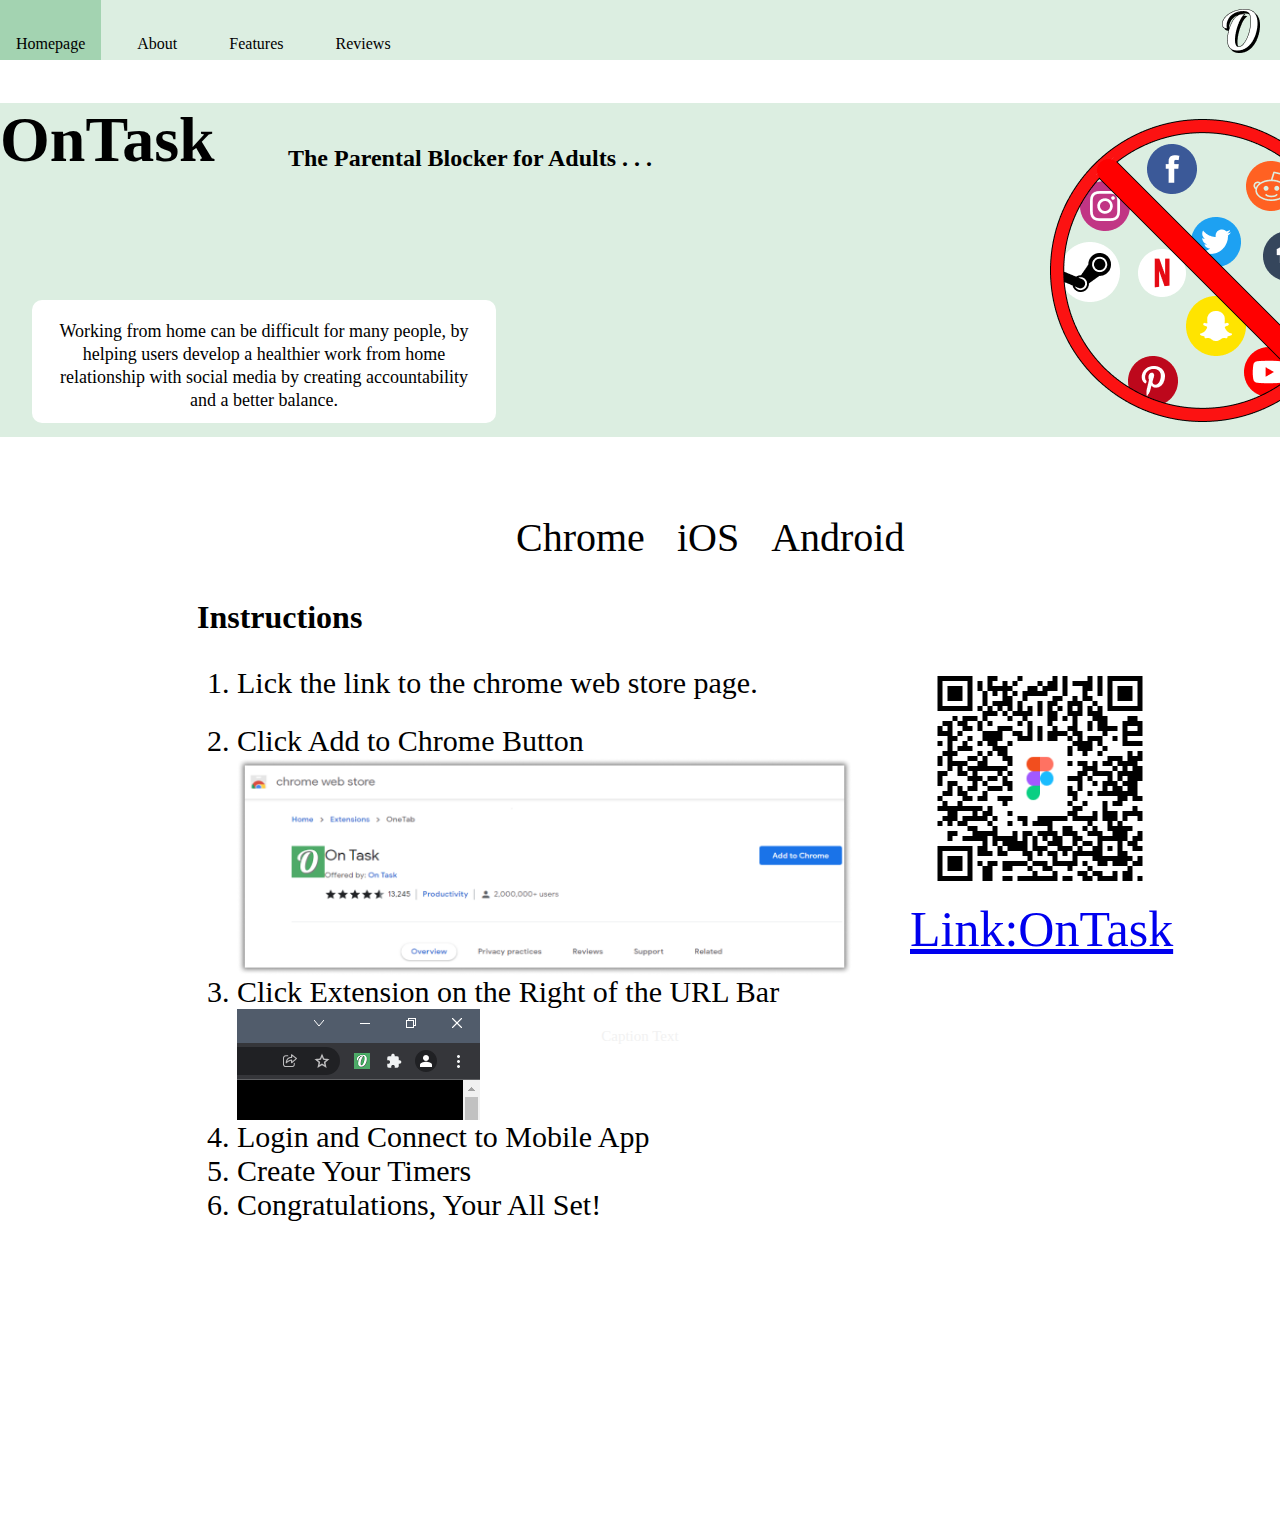
<file: index.html>
<!DOCTYPE html>
<html lang="en">
<title>OnTask</title>
<meta name="viewport" content="width=device-width, initial-scale=1">
<link href="index.css" type="text/css" rel="stylesheet">
<script src="index.js"></script>
<script src="https://cdn.jsdelivr.net/npm/bootstrap@5.1.3/dist/js/bootstrap.bundle.min.js" integrity="sha384-ka7Sk0Gln4gmtz2MlQnikT1wXgYsOg+OMhuP+IlRH9sENBO0LRn5q+8nbTov4+1p" crossorigin="anonymous"></script>

<body>
    <body>
        <div class="header">
            <div>
                <p class="logo"><img src="images/ontask2.png"></p>
                <nav class="navigation-bar">
                    <span class="PageSelector" onclick="PageCurrentSlide(1)">Homepage</span>
                    <span class="PageSelector" onclick="PageCurrentSlide(2)">About</span>
                    <span class="PageSelector" onclick="PageCurrentSlide(3)">Features</span>
                    <span class="PageSelector" onclick="PageCurrentSlide(4)">Reviews</span>
                </nav>
            </div>
        </div>
    <!-- HomePage Code -->
        <div class="homepage PageSlides" style="display:block;">
            <div id="homepage">
                <div class="banner">
                    <div>

                        <h1 class="title">OnTask</h1>
                        <h2 class="slogan">The Parental Blocker for Adults . . . </h2>
                    </div>
                    <div class="mission-statement">
                        <p class="one"> Working from home can be difficult for many people, by helping users develop a healthier work
                            from home relationship with social media by creating accountability and a better balance.</p>
                    </div>
                    <p  class="stop"><img src="images/Stop.png"></p>
                </div>
                <div class="">
                    <div class="" style="height:100px;">
                        <nav class="slideshow-navigation-bar" style="height: 100px;">
                            <span class="DownloadSelector" onclick="DownloadCurrentSlide(1)">Chrome</span>
                            <span class="DownloadSelector" onclick="DownloadCurrentSlide(2)">iOS</span>
                            <span class="DownloadSelector" onclick="DownloadCurrentSlide(3)">Android</span>
                        </nav>
                    </div>
                </div>
                <div class="slideshow-container" style="height: 500px">
    
                    <div class="DownloadSlides fade" style="display:block;">
                        <!-- add chrome page here, replace this section -->
                                
                                <p id="chrome"><img src="images/scan1.png"></p>
                                <a class="chrlink" href="https://chrome.google.com/webstore/category/extensions?hl=en&u_producttype=chrome-extension-canada-512989&gclid=Cj0KCQiA6NOPBhCPARIsAHAy2zDR12jXyLX6WBxkb6LQnixME9xQNXKncBSwlKmNDJ-ylUmHn9UHPJcaAm11EALw_wcB">Link:OnTask</a>
                                <h1 class="instructions">Instructions</h1>
                                <ol class="chr">
                                <li>Lick the link to the chrome web store page.</p>
                                <li>Click Add to Chrome Button</li>
                                    <img src="images/webstore.png" alt="store" width="615px" height="217px" />
                                <li>Click Extension on the Right of the URL Bar</li>
                                    <img src="images/extension.png" alt="ext" width="243" height="111px" />
                                <li>Login and Connect to Mobile App</li>
                                <li>Create Your Timers </li>
                                <li>Congratulations, Your All Set!</li>
                                </ol>
                               
                                <div class="text">Caption Text</div>
                                
                    </div>
    
                    <div class="DownloadSlides fade" style="display:none;">
                        <!-- add iOS page here, replace this section -->

                        <ol class="soi">
                            <li>Scan QR cor or click the link to go to the App Store</p>
                            <li>Donload App</li>
                            <li>Launch App</li>
                            <li>Log in and Connect to Chrome Extennsion</li>
                            <li>Create Your Timers and Alarms</li>
                            <li>Congratulations, Your All Set!</li>
                            </ol>
                            <p id="ios"><img src="images/ios.png"></p>
                            <a class="ioslink" href="https://www.apple.com/app-store/">Link:OnTask</a>
                                <div class="numbertext">2 / 3</div>
                                
                    </div>
    
                    <div class="DownloadSlides fade" style="display:none;">
                <!-- add Android page here, replace this section -->

                <ol class="droid">
                    <li>Scan QR cor or click the link to go to the Google App Store</p>
                    <li>Donload App</li>
                    <li>Launch App</li>
                    <li>Log in and Connect to Chrome Extennsion</li>
                    <li>Create Your Timers and Alarms</li>
                    <li>Congratulations, Your All Set!</li>
                    </ol>
                    <p id="play"><img src="images/andriod.png"></p>
                    <a class="droidlink" href="https://play.google.com/store?&utm_source=na_Med&utm_medium=hasem&utm_content=Nov0520&utm_campaign=Evergreen&pcampaignid=MKT-EDR-na-us-1000189-Med-hasem-py-Evergreen-Nov0520-Text_Search_BKWS-id_100752_%7cEXA%7cONSEM_kwid_43700045371544949&gclid=Cj0KCQiA6NOPBhCPARIsAHAy2zAgiHb-vhs1BNsL-3Dr6pnAZwpLWElvbqjYvK6J2GgFdyVLPCNqnUUaAl-mEALw_wcB&gclsrc=aw.ds">Link:OnTask</a>
                        <div class="numbertext">2 / 3</div>
                                <div class="numbertext">3 / 3</div>
                                
                    </div>
                </div>
            </div>
        </div>
    <!-- About Page Code -->

    

        <div class="about PageSlides" style="display:none;">
            <div class="banner">
                <div>

                    <h1 class="title">OnTask</h1>
                    <h2 class="slogan">The Parental Blocker for Adults . . . </h2>
                </div>
                <div class="mission-statement">
                    <p class="one"> Working from home can be difficult for many people, by helping users develop a healthier work
                        from home relationship with social media by creating accountability and a better balance.</p>
                </div>
                <p  class="stop"><img src="images/Stop.png"></p>
            </div>
            <div class="grid-container">
                <div class="item1">
                    <h1 class="about">How does it work?</h1>
                    <p>By blocking distracting apps
                        and redirecting websites to 
                        promot productivity.</p>
                </div>
                <div class="item2">
                    <h1 class="about">Benefits of OnTime?</h1>
                    <p>Creating better habbits 
                        during work from home hours.</p>
                </div>
                <div class="item3">
                    <h1 class="about">What websites get redirected?</h1>
                    <p>Users pick apps that prove to be most distracting.</p>
                </div>
                <div class="item4">
                    <h1 class="about">What apps get blocked?</h1>
                    <p>Creating better habbits 
                        during work from home hours.</p>
                </div>
                <div class="item5">
                    <h1 class="about">Do the App and Extension work together?</h1>
                    <p>Our app and Ext. work together to keep you informed on 
                        how much time you spend distracted.</p>
                </div>
                <div class="item6">
                    <h1 class="about">How do timers stop me from being distracted?</h1>
                    <p>By setting a timer you give yourself a goal time to stay OnTask!</p>
                </div>
            </div>
        </div>
    <!-- Features Page Code -->
        <div class="features PageSlides" style="display:none;">
            <div id="features">
                <div class="banner">
                    <div>

                        <h1 class="title">OnTask</h1>
                        <h2 class="slogan">The Parental Blocker for Adults . . . </h2>
                    </div>
                    <div class="mission-statement">
                        <p class="one"> Working from home can be difficult for many people, by helping users develop a healthier work
                            from home relationship with social media by creating accountability and a better balance.</p>
                    </div>
                    <p  class="stop"><img src="images/Stop.png"></p>
                </div>
                
                <div class="grid-container">
                    <div class="item1">
                        <h1 class="about">OnTask Timer<h1>
                        <p>By using the Pomodoro timer, users are 
                            more productive within timed work sections.</p>
                    </div>
                    <div class="item2">
                        <h1 class="about">App Status</h1>
                        <p>Tracking how much time is spent on distracting
                            sites & apps creates accountability.</p>
                    </div>
                    <div class="item3">
                        <h1 class="about">Browser Extension</h1>
                        <p>Browser Extennsion links to app and tracks spent on sites & 
                            redirects to alternative sites.</p>
                    </div>
                    <div class="item4">
                        <h1 class="about">Taylored Alarms</h1>
                        <p>Users can set alarms so only specific amount of time is allowed on selected apps.</p>
                    </div>
                    <div class="item5">
                        <h1 class="about">How can i tell what apps distract me?</h1>
                        <p>After installing our app, we can view what apps you spend the most time, which tells us what you find most distracting.
                        </p>
                    </div>
                    <div class="item6">
                        <h1 class="about">What does the browser extension do?</h1>
                        <p>Our browser extension alows for you to set how much time you can spend 
                            on distracting sites per work day.</p>
                    </div>
                </div>
            </div>
        </div>
    </body>
</file>
<file: index.css>
/* slideshow stuffs */

* {box-sizing: border-box}
body {font-family: DM sans; margin:0}
.mySlides {display: none}
img {vertical-align: middle;}


.slideshow-navigation-bar {
    display: flex;
    flex-direction: row;
    align-items: flex-start;
    padding: 0px;
    position: absolute;
    width: 900px;
    height: 60px;
    left: 500px;
    top: 500px;
    font-size: 40px;
}

/* Slideshow container */
#chrome img {
  position: relative;
  width: 278px;
  height: 235px;
  left: 400px;
  top: 100px;
}
.chrlink {
  position: relative;
  width: 285px;
  height: 65px;
  font-size: 50px;
  left: 770px;
  top: 80px;
}
  h1.instructions {
    position: relative;
    left: 57px;
    top: -300px;
  }
  .chr {
    position: relative;
    left: 57px;
    top: -300px;
    font-size: 30px;
  }
  .soi {
    line-height: 45px;
    font-size: 36px;
  }
  #ios img {
    position: relative;
    width: 278px;
    height: 235px;
    left: 400px;
    top: -250px;
  }
  .ioslink {
    position: relative;
    width: 285px;
    height: 65px;
    font-size: 50px;
    left: 760px;
    top: -250px;
  }
  .droid {
    line-height: 45px;
    font-size: 36px;
  }
  .droidlink{
    position: relative;
    width: 285px;
    height: 65px;
    font-size: 50px;
    left: 770px;
    top: -300px;
  }
  #play img {
    position: relative;
    width: 278px;
    height: 235px;
    left: 400px;
    top: -300px;
  }

.slideshow-container {
  max-width: 1000px;
  position: relative;
  margin: auto;
  
  
}

/* Next & previous buttons */
.prev, .next {
  cursor: pointer;
  position: absolute;
  top: 50%;
  width: auto;
  padding: 16px;
  margin-top: -22px;
  color: white;
  font-weight: bold;
  font-size: 18px;
  transition: 0.6s ease;
  border-radius: 0 3px 3px 0;
  user-select: none;
}

/* Position the "next button" to the right */
.next {
  right: 0;
  border-radius: 3px 0 0 3px;
}

/* On hover, add a black background color with a little bit see-through */
.prev:hover, .next:hover {
  background-color: rgba(0,0,0,0.8);
}

/* Caption text */
.text {
  color: #f2f2f2;
  font-size: 15px;
  padding: 8px 12px;
  position: absolute;
  bottom: 8px;
  width: 100%;
  text-align: center;
}

/* Number text (1/3 etc) */
.numbertext {
  color: #f2f2f2;
  font-size: 12px;
  padding: 8px 12px;
  position: absolute;
  top: 0;
}

/* The dots/bullets/indicators */
.dot {
  cursor: pointer;
  height: 15px;
  width: 15px;
  margin: 0 2px;
  background-color: #bbb;
  border-radius: 50%;
  display: inline-block;
  transition: background-color 0.6s ease;
}

.active, .dot:hover {
  background-color: rgba(78, 170, 104, 20%);
}

/* Fading animation */
.fade {
  -webkit-animation-name: fade;
  -webkit-animation-duration: 1.5s;
  animation-name: fade;
  animation-duration: 1.5s;
}

@-webkit-keyframes fade {
  from {opacity: .4} 
  to {opacity: 1}
}

@keyframes fade {
  from {opacity: .4} 
  to {opacity: 1}
}

/* On smaller screens, decrease text size */
@media only screen and (max-width: 300px) {
  .prev, .next,.text {font-size: 11px}
}


/* end slideshow stuffs */


.PageSelector {
  cursor: pointer;
  display: inline-block;
  transition: background-color 0.6s ease;
}

.DownloadSelector {
  cursor: pointer;
  display: inline-block;
  transition: background-color 0.6s ease;
  
}

.inactive {
    display:none;
}

.slideshow-nav
html, body {
    height: 100px;
    margin: 0;
}
body {
font-family: dm sans;
}

/* Nav Bar */
.navigation-bar {
width: 100%;
height: 60px;
background-color: rgba(78, 170, 104, 20%);
}

.logo {
    
    position:absolute;
    
    width: 38px;
    height: 44px;
    right: 20px;
    top: -15px;
}
.navigation-bar > span {
    display: inline-block;
    vertical-align: top;
    margin-right: 20px;
    height: 60px;
    line-height: 60px;
}
span {
    float:left;
}
span {
    display: block;
    color: black;
    text-align: center;
    padding: 14px 16px;
    text-decoration:none;
    height: 60px;
}
span:hover {
    background-color: rgba(78, 170, 104, 40%);
    font: italic;
    height: 60px;
}

/* Hero Banner */
.banner {
    height: 334px;
    width: 100%;
    background-color: rgba(78, 170, 104, 20%);
}
.title {
    font-family: galada;
    font-size: 64px;
}
.slogan {
    font-family: dm sans;
    font-size: 24px;
    position: absolute;
    width: 539px;
    height: 26px;
    left: 288px;
    top: 125px;
}
.mission-statement {
    position: absolute;
    width: 464px;
    height: 123px;
    left: 32px;
    top: 300px;
    background: #ffff;
    border-width: 5px solid rgba(0, 0, 0, 0.26);
    box-sizing: border-box;
    border: 15px;
    border-radius: 10px;
}
p.one {
    font-size: 18px;
    line-height: 23px;
    margin: 20px;
}
.stop {
    position: absolute;
    width: 305px;
    height: 303px;
    left: 1050px;
    top: 95px;
}


/* About & Features */
.grid-container {
    Display: grid;
    grid-template-columns: auto auto auto;
    grid-gap: 30px;
    background-color: #ffff;
    padding: 30px;
    
}
.grid-container > div {
    background-color: rgba(78, 170, 104, 20%);
    text-align: left;
    padding: 5px 0;

}
.item1 { grid-area: 1 / 1 / 2 / 2;}
.item2 { grid-area: 1 / 2 / 2 / 3;}
.item3 { grid-area: 1 / 3 / 2 / 4;}
.item4 { grid-area: 2 / 1 / 3 / 2;}
.item5 { grid-area: 2 / 2 / 3 / 3;}
.item6 { grid-area: 2 / 3 / 3 / 4;}

.about {
    font-size: 30px;
}
p {
    font-size: 24px;
    text-align: center;
}
</file>
